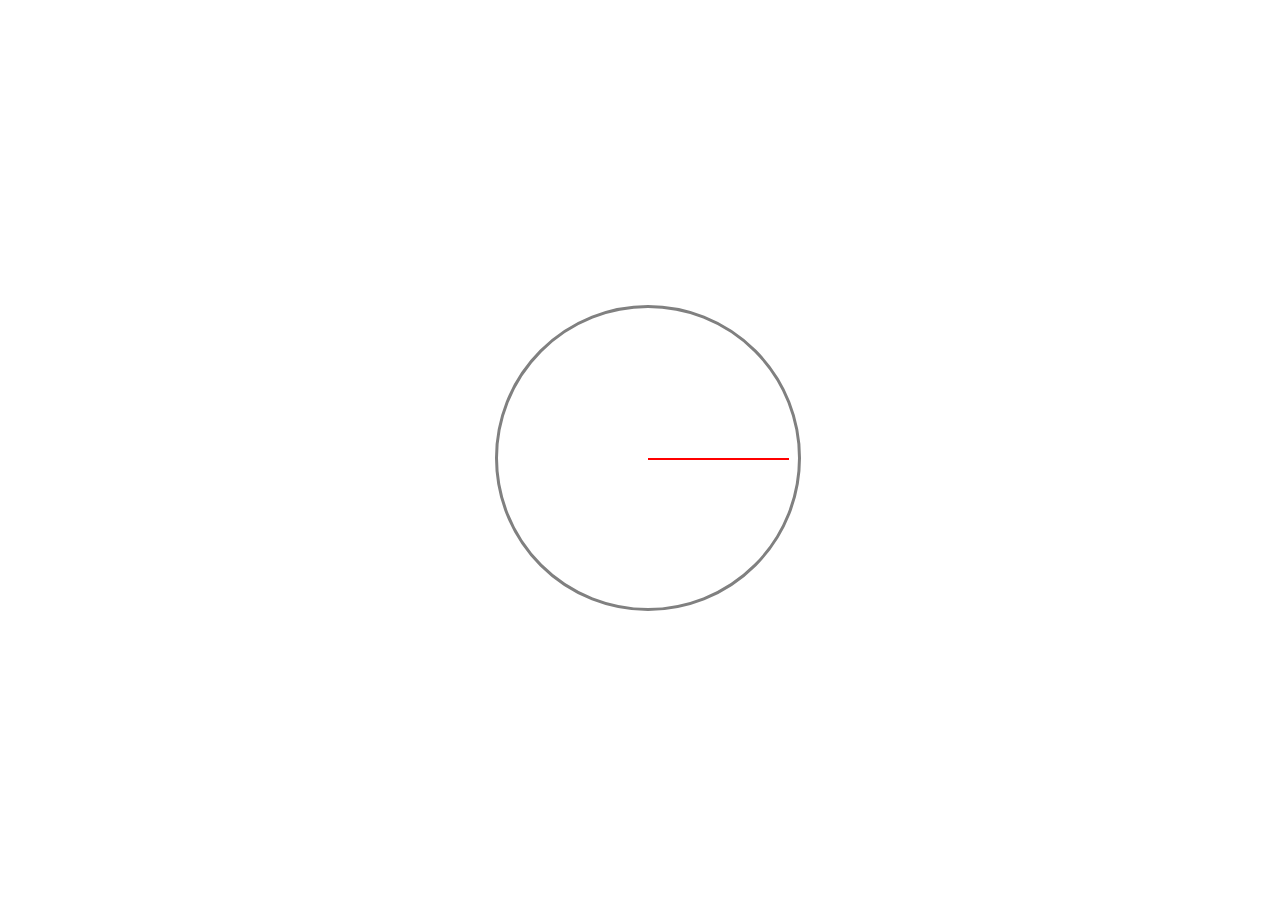
<file: Assignment/index.html>
<!DOCTYPE html>
<html lang="en">
<head>
    <meta charset="UTF-8">
    <meta name="viewport" content="width=device-width, initial-scale=1.0">
    <title>Clock Animation</title>
    <link rel="stylesheet" href="style.css">
</head>
<body>

    <div class="container">
            <div class="circle position">
                <div class="hour common position"></div>
                <div class="minute common position"></div>
            </div>
    </div>

</body>
</html>
</file>
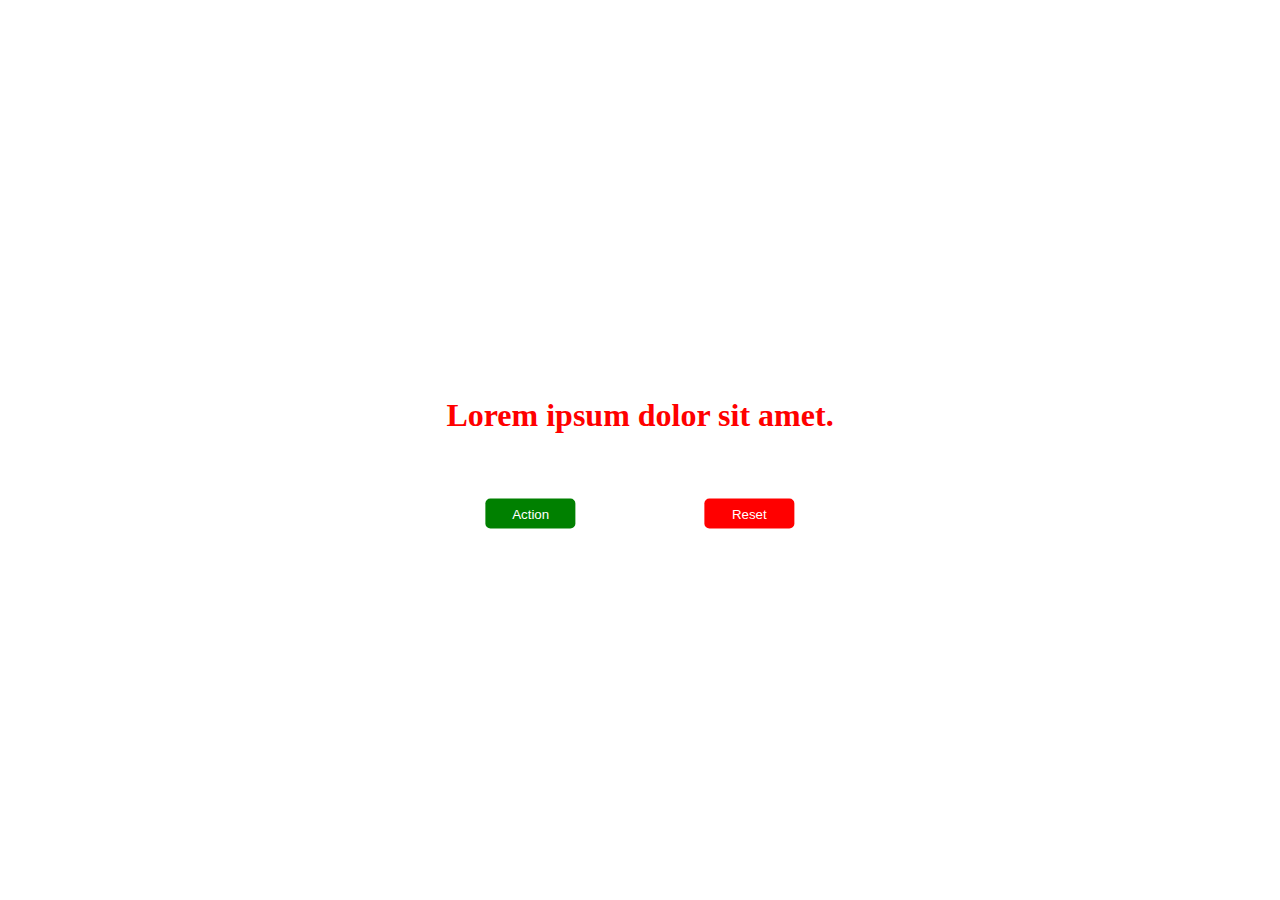
<file: Assignment_02/index.html>
<!DOCTYPE html>
<html lang="en">
<head>
    <meta charset="UTF-8">
    <meta name="viewport" content="width=device-width, initial-scale=1.0">
    <title>Quoted Message</title>
    <link rel="stylesheet" href="./style.css">
</head>
<body>
    <div class="container">
        <h1 id="title">Lorem ipsum dolor sit amet.</h1>
        <div class="progress-wrapper">
            <div id="progress"></div>
        </div>
        <div class="button-group">
                <button class="btn btn-green" onclick="accept()">Action</button>
                <button class="btn btn-red" onclick="reject()">Reset</button>
        </div>
    </div>
    <script src="./javascript.js"></script>
</body>
</html>
</file>
<file: Assignment/style.css>
.container{
    position: relative;
    width: 100vw;
    height: 100vh;
}
.position{
    position: absolute;
    top: 50%;
    left: 50%;
}
.common{
    height: 2px;
    transform-origin: top left;
}
.circle{
    width: 300px;
    height: 300px;
    background-color: white;
    border-radius: 50%;
    border: 3px solid grey;
    transform: translate(-50%,-50%);
}
.hour{
    width:40%;
    background-color:blue;
    animation: clockhand 50s infinite linear;
}
.minute{
    width:47%;
    background-color:red;
    animation: clockhand 5s infinite linear;
}
@keyframes clockhand {
    0%{
        transform: rotate(0deg);
    }
    50%{
        transform: rotate(180deg);
    }
    100%{
        transform: rotate(360deg);
    }
  }
</file>
<file: Assignment_02/style.css>
*{
    margin: 0;
    padding: 0;
    box-sizing: border-box;
}
.body{
    height: 100vh;
    position:relative;
    z-index: -1;

}
.container{
    position: absolute;
    top:50%;
    left:50%;
    transform: translate(-50%,-50%);
}
h1{
    color:red;
    margin: 20px;
    padding:5px;
}
.button-group{
    display: flex;
    justify-content: space-around;
}
.btn{
    border: none;
    width: 90px;
    height: 30px;
    border-radius: 5px;
    color:white
}

.btn-green{
    background-color: green;
}
.btn-red{
    background-color: red;
}
.bgclick{
    background-color:black;
    opacity: 0.5;
    z-index: 100;
}
.progress-wrapper{
    height: 10px;
    width: 100%;
    background-color: white;
    margin-bottom: 30px;
}
.animation{
    height: 10px;
    width: 100%;
    background-color: red;
    margin:1px;
    animation: loading 3s linear forwards;
}

@keyframes loading {
    0%   {width: 0%;}
    100%{width: 100%;}
  }
</file>
